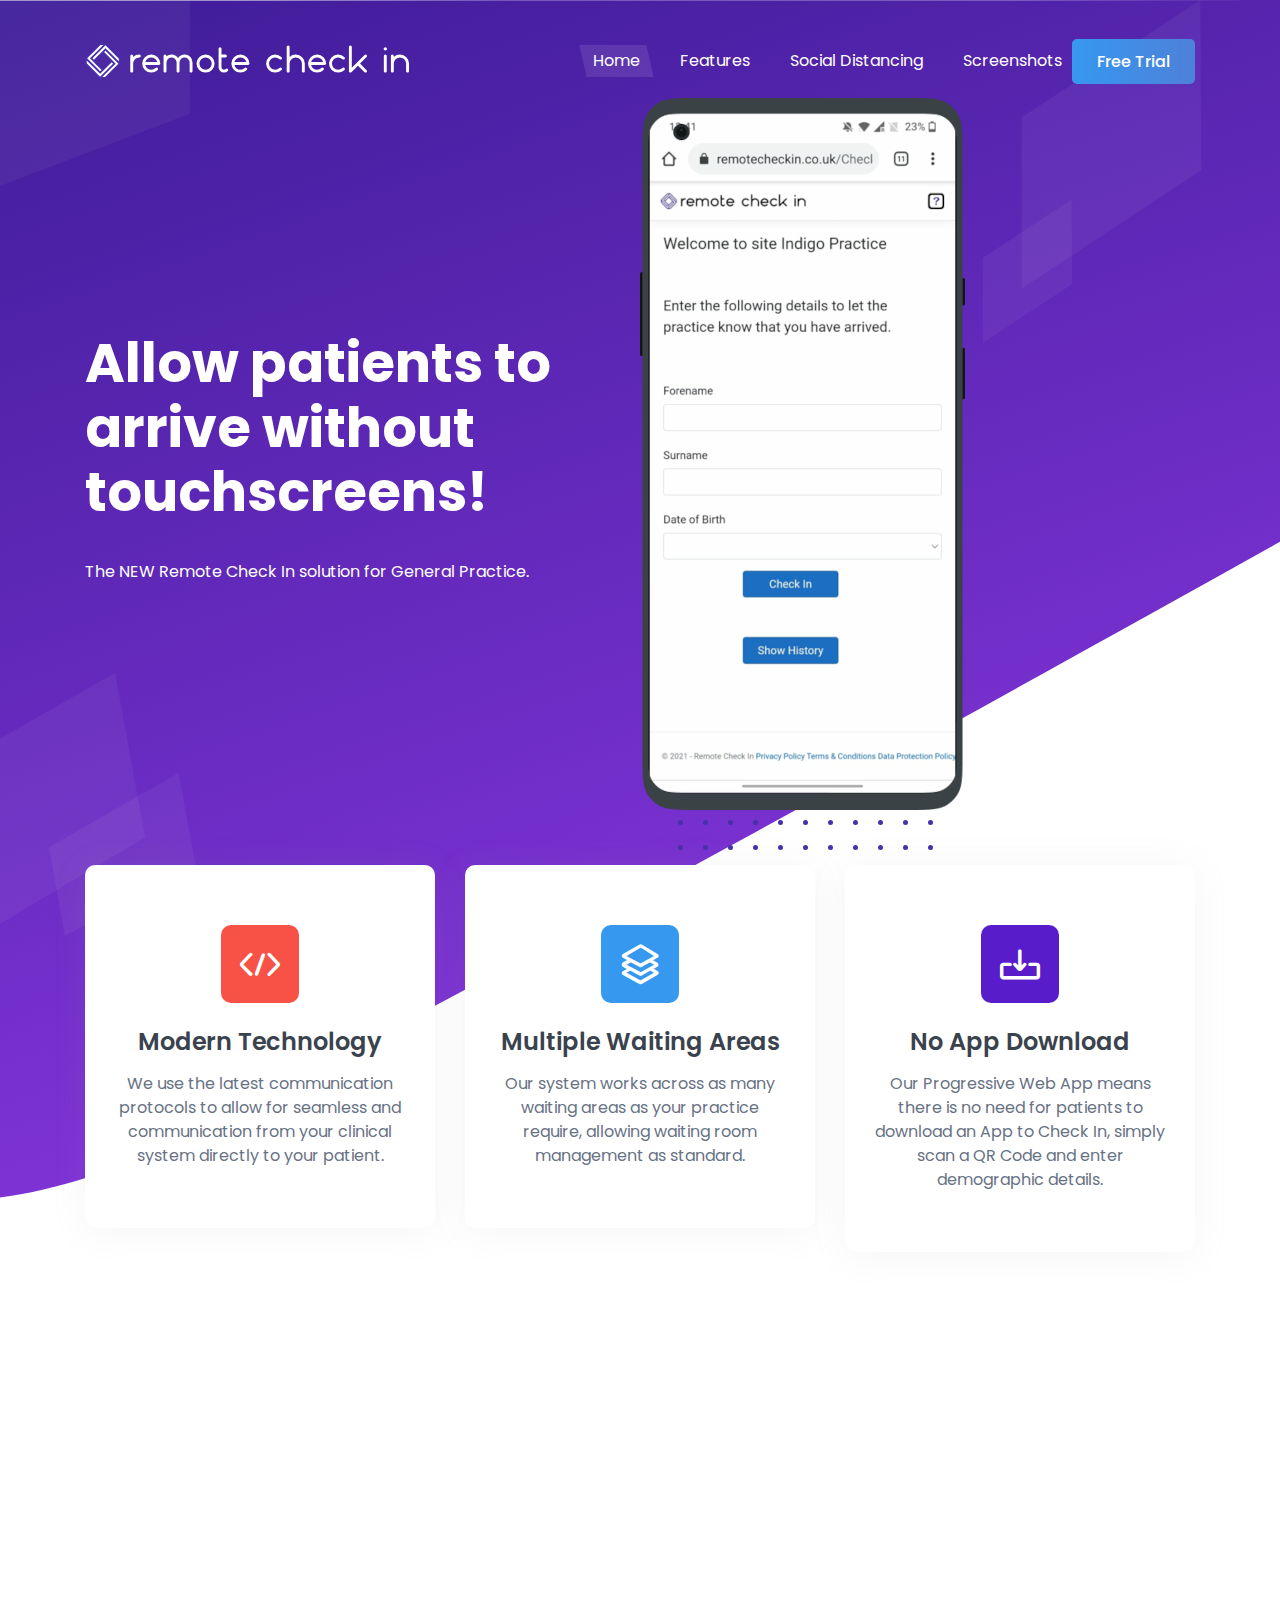
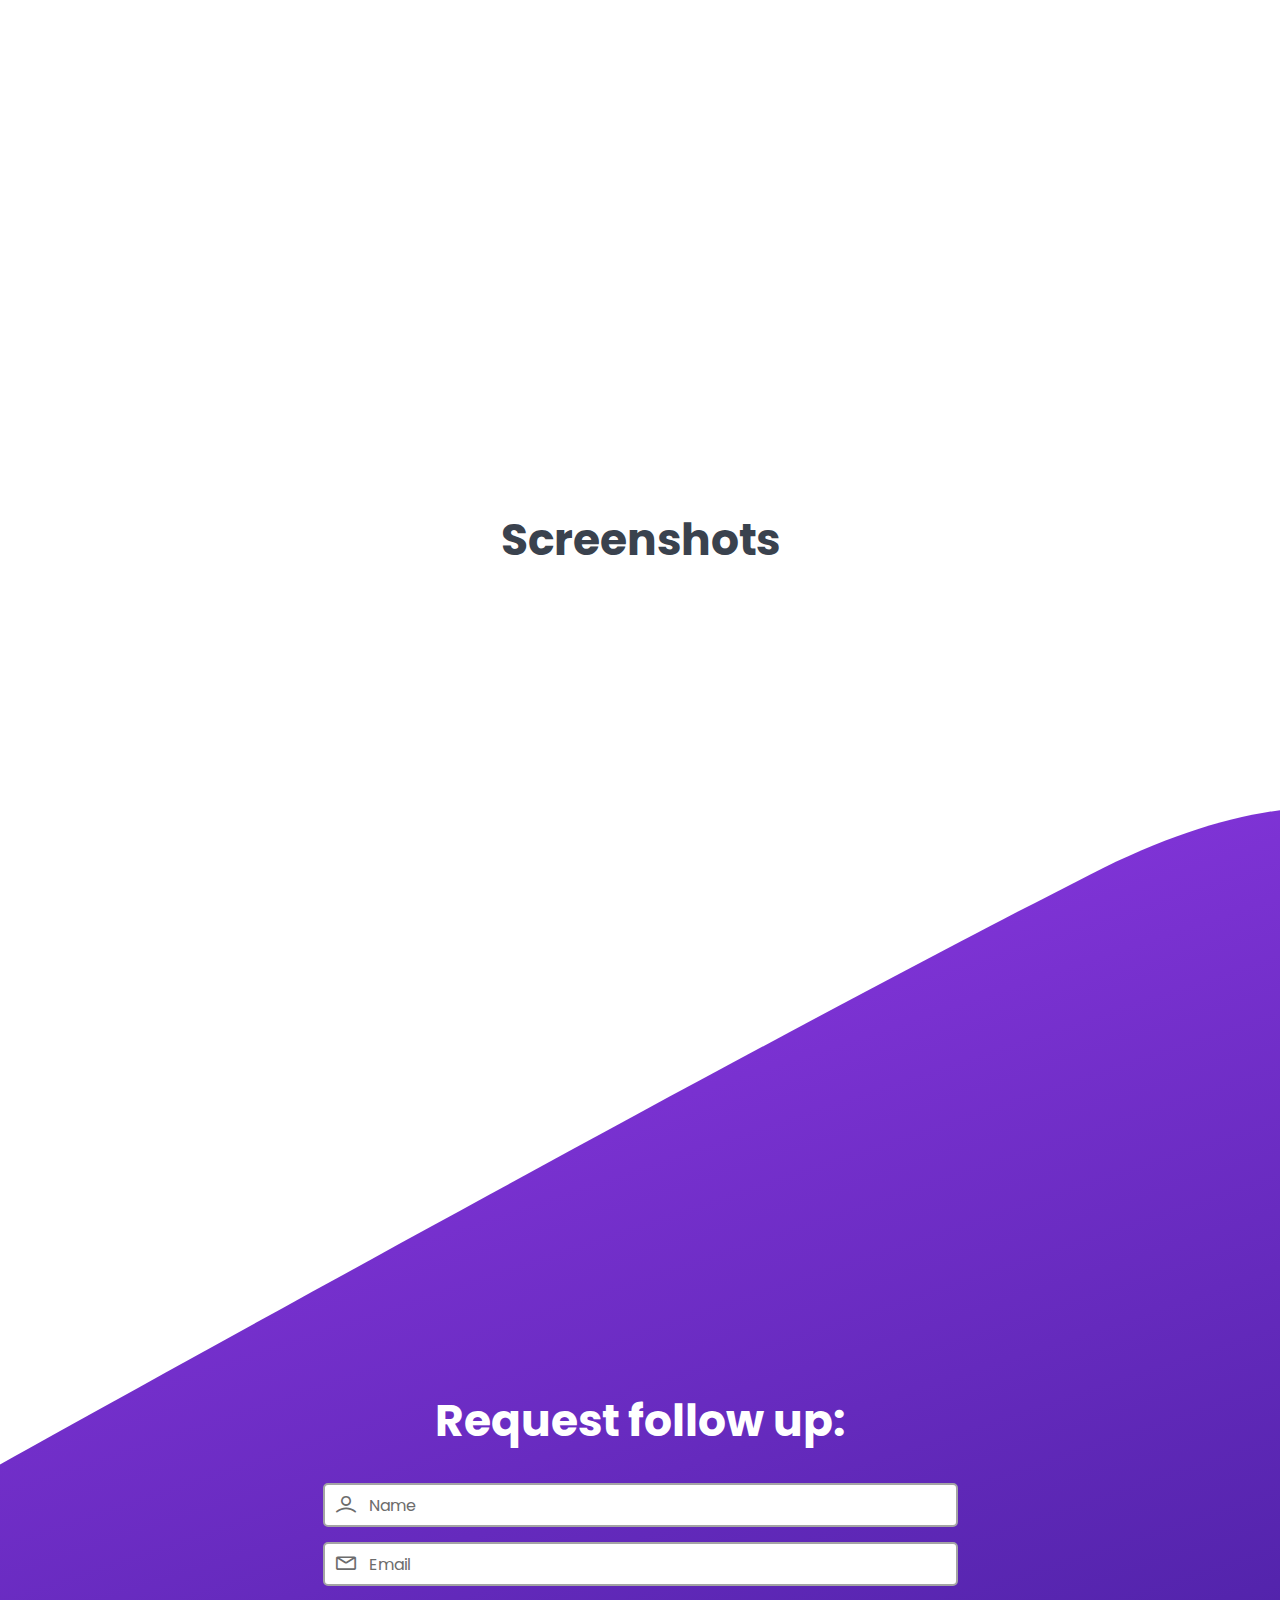
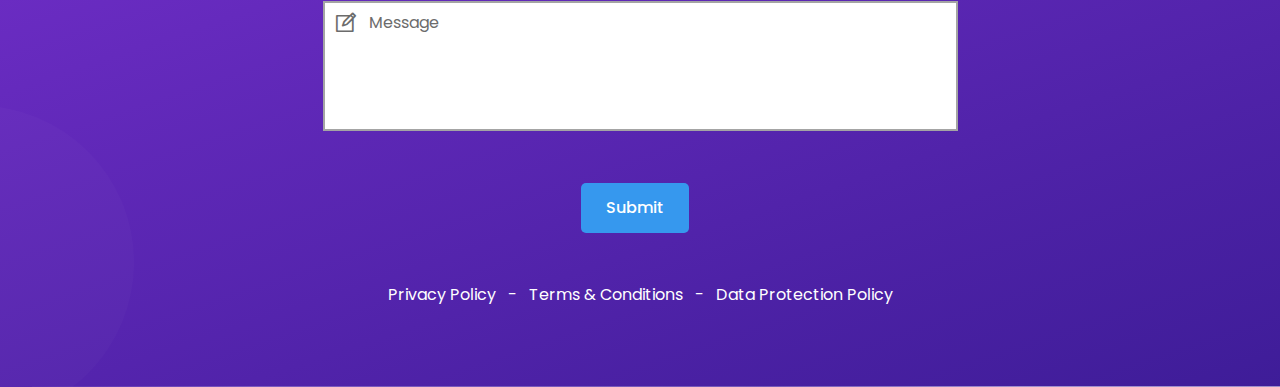
<file: index.html>
<!doctype html>
<html class="no-js" lang="en">

<head>
    <meta charset="utf-8">

    <!--====== Title ======-->
    <title>Remote Check In</title>

    <meta name="description" content="">
    <meta name="viewport" content="width=device-width, initial-scale=1">

    <!--====== Favicon Icon ======-->
    <link rel="shortcut icon" href="assets/images/favicon.png" type="image/png">



    <!--====== Animate CSS ======-->
    <link rel="stylesheet" href="assets/css/animate.css">



    <!--====== Line Icons CSS ======-->
    <link rel="stylesheet" href="assets/css/LineIcons.css">

    <!--====== Bootstrap CSS ======-->
    <link rel="stylesheet" href="assets/css/bootstrap.4.5.2.min.css">

    <!--====== Default CSS ======-->
    <link rel="stylesheet" href="assets/css/default.css">

    <!--====== Style CSS ======-->
    <link rel="stylesheet" href="assets/css/style.css">

</head>

<body>
    <!--[if IE]>
      <p class="browserupgrade">You are using an <strong>outdated</strong> browser. Please <a href="https://browsehappy.com/">upgrade your browser</a> to improve your experience and security.</p>
    <![endif]-->
    <!--====== PRELOADER PART START ======-->

    <div class="preloader">
        <div class="loader">
            <div class="ytp-spinner">
                <div class="ytp-spinner-container">
                    <div class="ytp-spinner-rotator">
                        <div class="ytp-spinner-left">
                            <div class="ytp-spinner-circle"></div>
                        </div>
                        <div class="ytp-spinner-right">
                            <div class="ytp-spinner-circle"></div>
                        </div>
                    </div>
                </div>
            </div>
        </div>
    </div>

    <!--====== PRELOADER PART ENDS ======-->
    <!--====== HEADER PART START ======-->

    <section class="header_area">
        <div class="header_navbar">
            <div class="container">
                <div class="row">
                    <div class="col-lg-12">
                        <nav class="navbar navbar-expand-lg">
                            <a class="navbar-brand" href="index.html">
                                <img src="assets/images/LogoH_W.svg" alt="Logo">
                            </a>
                            <button class="navbar-toggler" type="button" data-toggle="collapse" data-target="#navbarSupportedContent" aria-controls="navbarSupportedContent" aria-expanded="false" aria-label="Toggle navigation">
                                <span class="toggler-icon"></span>
                                <span class="toggler-icon"></span>
                                <span class="toggler-icon"></span>
                            </button>

                            <div class="collapse navbar-collapse sub-menu-bar" id="navbarSupportedContent">
                                <ul id="nav" class="navbar-nav ml-auto">
                                    <li class="nav-item active">
                                        <a class="page-scroll" href="#home">Home</a>
                                    </li>
                                    <li class="nav-item">
                                        <a class="page-scroll" href="#features">Features</a>
                                    </li>
                                    <li class="nav-item">
                                        <a class="page-scroll" href="#about">Social Distancing</a>
                                    </li>
                                    <!--
                                    <li class="nav-item">
                                        <a class="page-scroll" href="#pricing">Pricing</a>
                                    </li>
                                        -->
                                    <li class="nav-item">
                                        <a class="page-scroll" href="#blog">Screenshots</a>
                                    </li>
                                </ul>
                            </div> <!-- navbar collapse -->
                            <div class="navbar-btn d-none d-sm-inline-block">
                                <a class="main-btn" data-scroll-nav="0" href="https://signup.remotecheckin.co.uk" rel="nofollow">Free Trial</a>
                            </div>
                        </nav> <!-- navbar -->
                    </div>
                </div> <!-- row -->
            </div> <!-- container -->
        </div> <!-- header navbar -->

        <div id="home" class="header_hero d-lg-flex align-items-center">
            <img class="shape shape-1" src="assets/images/shape-1.svg" alt="shape">
            <img class="shape shape-2" src="assets/images/shape-2.svg" alt="shape">
            <img class="shape shape-3" src="assets/images/shape-3.svg" alt="shape">

            <div class="container">
                <div class="row align-items-center">
                    <div class="col-lg-6">
                        <div class="header_hero_content mt-45">
                            <h2 class="header_title wow fadeInLeftBig" data-wow-duration="1.3s" data-wow-delay="0.2s">Allow patients to arrive without touchscreens!</h2>
                            <p class="wow fadeInLeftBig" data-wow-duration="1.3s" data-wow-delay="0.6s">The NEW Remote Check In solution for General Practice.</p>
                        </div> <!-- header hero content -->
                    </div>
                </div> <!-- row -->
            </div> <!-- container -->
            <div class="header_image d-flex align-items-end">
                <div class="image wow fadeInRightBig" data-wow-duration="1.3s" data-wow-delay="1.8s">
                    <img src="assets/images/RCI-Phone.png" alt="header App">
                    <img src="assets/images/dots.svg" alt="dots" class="dots">
                </div> <!-- image -->
            </div> <!-- header image -->
        </div> <!-- header hero -->
    </section>

    <!--====== HEADER PART ENDS ======-->
    <!--====== FEATURES PART START ======-->

    <section id="features" class="features_area pt-35 pb-80">
        <div class="container">
            <div class="row justify-content-center">
                <div class="col-lg-4 col-md-7 col-sm-8">
                    <div class="single_features mt-30 features_1 text-center wow fadeInUp" data-wow-duration="1.3s" data-wow-delay="0.2s">
                        <div class="features_icon">
                            <i class="lni lni-code"></i>
                        </div>
                        <div class="features_content">
                            <h4 class="features_title">Modern Technology</h4>
                            <p>We use the latest communication protocols to allow for seamless and communication from your clinical system directly to your patient.</p>
                        </div>
                    </div> <!-- single featuresow -->
                </div>
                <div class="col-lg-4 col-md-7 col-sm-8">
                    <div class="single_features mt-30 features_2 text-center wow fadeInUp" data-wow-duration="1.3s" data-wow-delay="0.5s">
                        <div class="features_icon">
                            <i class="lni lni-layers"></i>
                        </div>
                        <div class="features_content">
                            <h4 class="features_title">Multiple Waiting Areas</h4>
                            <p>Our system works across as many waiting areas as your practice require, allowing waiting room management as standard.</p>
                        </div>
                    </div> <!-- single featuresow -->
                </div>
                <div class="col-lg-4 col-md-7 col-sm-8">
                    <div class="single_features mt-30 features_3 text-center wow fadeInUp" data-wow-duration="1.3s" data-wow-delay="0.9s">
                        <div class="features_icon">
                            <i class="lni lni-exit-down"></i>
                        </div>
                        <div class="features_content">
                            <h4 class="features_title">No App Download</h4>
                            <p>Our Progressive Web App means there is no need for patients to download an App to Check In, simply scan a QR Code and enter demographic details.</p>
                        </div>
                    </div> <!-- single featuresow -->
                </div>
            </div> <!-- row -->
        </div> <!-- container -->
    </section>

    <!--====== FEATURES PART ENDS ======-->
    <!--====== ABOUT PART START ======-->

    <section id="about" class="about_area pt-30 pb-80">
        <div class="container">
            <div class="row align-items-center">
                <div class="col-lg-6 col-md-9">
                    <div class="about_image mt-50 wow fadeInRightBig" data-wow-duration="1.3s" data-wow-delay="0.5s">
                        <img class="image" src="assets/images/about.png" alt="about">
                        <img class="dots" src="assets/images/dots.svg" alt="dots">
                    </div>
                </div>
                <div class="col-lg-6">
                    <div class="about_content mt-45 wow fadeInLeftBig" data-wow-duration="1.3s" data-wow-delay="0.5s">
                        <div class="section_title">
                            <h4 class="title">Advanced Social Distancing</h4>
                            <p>Our system allows patients to arrive for their appointments without touching a screen or speaking face-to-face with your reception team. We can allow patients to arrive from the comfort of their car via their mobile phone. Invite them into your waiting areas, only when they're the next patient in line to be seen!</p>
                        </div>
                    </div>
                </div>
            </div>
        </div>
    </section>

    <!--====== ABOUT PART ENDS ======-->
    <!--====== PRICNG PART START ======-->
    <!--
        <section id="pricing" class="pricing_area mt-80 pt-75 pb-80">
            <div class="container">
                <div class="row justify-content-center">
                    <div class="col-lg-6">
                        <div class="section_title text-center pb-25">
                            <h4 class="title">Choose a Plan</h4>
                            <p>Billed monthly, our plans are tailored to all practice sizes. We bill according to waiting areas, across as many sites as required.</p>
                        </div>
                    </div>
                </div>
                <div class="row justify-content-center">
                    <div class="col-lg-4 col-md-8 col-sm-10">
                        <div class="single_pricing text-center pricing_color_1 mt-30 wow fadeInUp" data-wow-duration="1.3s" data-wow-delay="0.2s">
                            <div class="pricing_top_bar">
                                <h5 class="pricing_title">1 Area</h5>
                                <i class="lni lni-coffee-cup"></i>
                                <span class="price">£50/month</span>
                            </div>
                            <div class="pricing_btn">
                                <a href="#" class="main-btn main-btn-2">Get Started</a>
                            </div>
                        </div>
                    </div>
                    <div class="col-lg-4 col-md-8 col-sm-10">
                        <div class="single_pricing text-center pricing_color_2 mt-30 wow fadeInUp" data-wow-duration="1.3s" data-wow-delay="0.5s">
                            <div class="pricing_top_bar">
                                <h5 class="pricing_title">3 Areas</h5>
                                <i class="lni lni-crown"></i>
                                <span class="price">£120/month</span>
                            </div>
                            <div class="pricing_btn">
                                <a href="#" class="main-btn main-btn-2">Get Started</a>
                            </div>
                        </div>
                    </div>
                    <div class="col-lg-4 col-md-8 col-sm-10">
                        <div class="single_pricing text-center pricing_color_3 mt-30 wow fadeInUp" data-wow-duration="1.3s" data-wow-delay="0.8s">
                            <div class="pricing_top_bar">
                                <h5 class="pricing_title">>3 Areas</h5>
                                <i class="lni lni-diamond-alt"></i>
                                <span class="price">£150/month</span>
                            </div>
                            <div class="pricing_btn">
                                <a href="#" class="main-btn main-btn-2">Get Started</a>
                            </div>
                        </div>
                    </div>
                </div>
            </div>
        </section>
    -->
    <!--====== PRICNG PART ENDS ======-->
    <!--====== BLOG PART START ======-->

    <section id="blog" class="blog_area pt-80 pb-80">
        <div class="container">
            <div class="row justify-content-center">
                <div class="col-lg-6">
                    <div class="section_title text-center pb-25">
                        <h4 class="title">Screenshots</h4>
                    </div> <!-- section title -->
                </div>
            </div> <!-- row -->
            <div class="row justify-content-center">
                <div class="col-lg-6 col-md-8">
                    <div class="single_blog blog_1 mt-30 wow fadeInUp" data-wow-duration="1.3s" data-wow-delay="0.2s">
                        <div class="blog_image">
                            <img src="assets/images/screenshot-2.png" alt="blog">
                        </div>
                        <div class="blog_content">
                            <h4 class="blog_title"><a href="#">Patient Check In</a></h4>
                        </div>
                    </div> <!-- single blog -->
                </div>
                <div class="col-lg-6 col-md-8">
                    <div class="single_blog blog_1 mt-30 wow fadeInUp" data-wow-duration="1.3s" data-wow-delay="0.2s">
                        <div class="blog_image">
                            <img src="assets/images/screenshot-1.png" alt="blog">
                        </div>
                        <div class="blog_content">
                            <h4 class="blog_title"><a href="#">Reception Dashboard</a></h4>
                        </div>
                    </div> <!-- single blog -->
                </div>
            </div> <!-- row -->
        </div> <!-- container -->
    </section>

    <!--====== BLOG PART ENDS ======-->
    <!--====== FOOTER PART START ======-->

    <section id="footer" class="footer_area pt-75 pb-80">
        <div class="container">
            <div class="row justify-content-center">
                <div class="col-lg-7">
                    <div class="footer_subscribe text-center">
                        <h3 class="subscribe_title">Request follow up:</h3>
                        <div class="subscribe_form">
                            <form id="contact-form" action="https://formbold.com/s/3wkA3" method="post">
                                <div class="form-input mt-15">
                                    <div class="input-items default">
                                        <input type="text" placeholder="Name" name="name">
                                        <i class="lni lni-user"></i>
                                    </div>
                                </div> <!-- form input -->
                                <div class="form-input mt-15">
                                    <div class="input-items default">
                                        <input type="email" placeholder="Email" name="email">
                                        <i class="lni lni-envelope"></i>
                                    </div>
                                </div> <!-- form input -->
                                <div class="form-input mt-15">
                                    <div class="input-items default">
                                        <textarea placeholder="Message" name="message"></textarea>
                                        <i class="lni lni-pencil-alt"></i>
                                    </div>
                                </div> <!-- form input -->
                                <p class="form-message"></p>
                                <div class="form-input rounded-buttons mt-20">
                                    <!-- Custom email Subject -->
                                    <input type="hidden" name="_subject" value="Enquiry from Remote Check In Website">
                                    <!-- Redirect to a page after recaptcha -->
                                    <input type="hidden" name="_after" value="https://remotecheckin.github.io/rci-site">
                                    <!-- Honeypot (to catch comment spam bots) -->
                                    <input type="hidden" name="_honeypot" value="">
                                    <!-- Apply a custom confirmation message on the second step -->
                                    <input type="hidden" name="_confirmation" value="Thank you for your enquiry.">

                                    <button type="submit" class="main-btn rounded-three mt-20 g-recaptcha"
                                            data-sitekey="6LfPr-8fAAAAAH4c58grcwZ9gVf1b4N5_WhgIHWL"
                                            data-callback='onSubmit'
                                            data-action='submit'>
                                        Submit
                                    </button>

                                </div> <!-- form input -->
                            </form>
                        </div>  <!-- subscribe form -->
                    </div> <!-- footer subscribe -->
                    <!--
                                        <div class="footer_social text-center mt-60">
                                            <ul>
                                                <li><a href="#"><span class="lni lni-facebook-filled"></span></a></li>
                                                <li><a href="#"><span class="lni lni-twitter-original"></span></a></li>
                                                <li><a href="#"><span class="lni lni-instagram-filled"></span></a></li>
                                                <li><a href="#"><span class="lni lni-linkedin-original"></span></a></li>
                                            </ul>
                                        </div>
                    -->
                    <div class="footer_copyright text-center mt-55">
                        <p><a href="Privacy.html" rel="nofollow">Privacy Policy</a>&nbsp;&nbsp;&nbsp;-&nbsp;&nbsp;&nbsp;<a href="Terms.html" rel="nofollow">Terms & Conditions</a>&nbsp;&nbsp;&nbsp;-&nbsp;&nbsp;&nbsp;<a href="Data.html" rel="nofollow">Data Protection Policy</a></p>
                    </div> <!-- copyright -->

                </div>
            </div> <!-- row -->
        </div> <!-- container -->
    </section>

    <!--====== FOOTER PART ENDS ======-->
    <!--====== BACK TOP TOP PART START ======-->

    <a href="#" class="back-to-top"><i class="lni lni-chevron-up"></i></a>

    <!--====== BACK TOP TOP PART ENDS ======-->
    <!--====== PART START ======-->
    <!--
        <section class="">
            <div class="container">
                <div class="row">
                    <div class="col-lg-">

                    </div>
                </div>
            </div>
        </section>
    -->
    <!--====== PART ENDS ======-->
    <!--====== Jquery js ======-->
    <script src="assets/js/vendor/jquery-1.12.4.min.js"></script>
    <script src="assets/js/vendor/modernizr-3.7.1.min.js"></script>

    <!--====== Bootstrap js ======-->
    <script src="assets/js/popper.min.js"></script>
    <script src="assets/js/bootstrap.4.5.2.min.js"></script>


    <!--====== Scrolling Nav js ======-->
    <script src="assets/js/jquery.easing.min.js"></script>
    <script src="assets/js/scrolling-nav.js"></script>

    <!--====== wow js ======-->
    <script src="assets/js/wow.min.js"></script>

    <!--====== Main js ======-->
    <script src="assets/js/main.js"></script>

    <script src="https://www.google.com/recaptcha/api.js"></script>

    <script>
        function onSubmit(token) {
            document.getElementById("contact-form").submit();
        }
    </script>

</body>

</html>
</file>
<file: assets/css/default.css>
/* Deafult Margin & Padding */
/*-- Margin Top --*/
.mt-5 {
	margin-top: 5px;
}
.mt-10 {
	margin-top: 10px;
}
.mt-15 {
	margin-top: 15px;
}
.mt-20 {
	margin-top: 20px;
}
.mt-25 {
	margin-top: 25px;
}
.mt-30 {
	margin-top: 30px;
}
.mt-35 {
	margin-top: 35px;
}
.mt-40 {
	margin-top: 40px;
}
.mt-45 {
	margin-top: 45px;
}
.mt-50 {
	margin-top: 50px;
}
.mt-55 {
	margin-top: 55px;
}
.mt-60 {
	margin-top: 60px;
}
.mt-65 {
	margin-top: 65px;
}
.mt-70 {
	margin-top: 70px;
}
.mt-75 {
	margin-top: 75px;
}
.mt-80 {
	margin-top: 80px;
}
.mt-85 {
	margin-top: 85px;
}
.mt-90 {
	margin-top: 90px;
}
.mt-95 {
	margin-top: 95px;
}
.mt-100 {
	margin-top: 100px;
}
.mt-105 {
	margin-top: 105px;
}
.mt-110 {
	margin-top: 110px;
}
.mt-115 {
	margin-top: 115px;
}
.mt-120 {
	margin-top: 120px;
}
.mt-125 {
	margin-top: 125px;
}
.mt-130 {
	margin-top: 130px;
}
.mt-135 {
	margin-top: 135px;
}
.mt-140 {
	margin-top: 140px;
}
.mt-145 {
	margin-top: 145px;
}
.mt-150 {
	margin-top: 150px;
}
.mt-155 {
	margin-top: 155px;
}
.mt-160 {
	margin-top: 160px;
}
.mt-165 {
	margin-top: 165px;
}
.mt-170 {
	margin-top: 170px;
}
.mt-175 {
	margin-top: 175px;
}
.mt-180 {
	margin-top: 180px;
}
.mt-185 {
	margin-top: 185px;
}
.mt-190 {
	margin-top: 190px;
}
.mt-195 {
	margin-top: 195px;
}
.mt-200 {
	margin-top: 200px;
}
/*-- Margin Bottom --*/

.mb-5 {
	margin-bottom: 5px;
}
.mb-10 {
	margin-bottom: 10px;
}
.mb-15 {
	margin-bottom: 15px;
}
.mb-20 {
	margin-bottom: 20px;
}
.mb-25 {
	margin-bottom: 25px;
}
.mb-30 {
	margin-bottom: 30px;
}
.mb-35 {
	margin-bottom: 35px;
}
.mb-40 {
	margin-bottom: 40px;
}
.mb-45 {
	margin-bottom: 45px;
}
.mb-50 {
	margin-bottom: 50px;
}
.mb-55 {
	margin-bottom: 55px;
}
.mb-60 {
	margin-bottom: 60px;
}
.mb-65 {
	margin-bottom: 65px;
}
.mb-70 {
	margin-bottom: 70px;
}
.mb-75 {
	margin-bottom: 75px;
}
.mb-80 {
	margin-bottom: 80px;
}
.mb-85 {
	margin-bottom: 85px;
}
.mb-90 {
	margin-bottom: 90px;
}
.mb-95 {
	margin-bottom: 95px;
}
.mb-100 {
	margin-bottom: 100px;
}
.mb-105 {
	margin-bottom: 105px;
}
.mb-110 {
	margin-bottom: 110px;
}
.mb-115 {
	margin-bottom: 115px;
}
.mb-120 {
	margin-bottom: 120px;
}
.mb-125 {
	margin-bottom: 125px;
}
.mb-130 {
	margin-bottom: 130px;
}
.mb-135 {
	margin-bottom: 135px;
}
.mb-140 {
	margin-bottom: 140px;
}
.mb-145 {
	margin-bottom: 145px;
}
.mb-150 {
	margin-bottom: 150px;
}
.mb-155 {
	margin-bottom: 155px;
}
.mb-160 {
	margin-bottom: 160px;
}
.mb-165 {
	margin-bottom: 165px;
}
.mb-170 {
	margin-bottom: 170px;
}
.mb-175 {
	margin-bottom: 175px;
}
.mb-180 {
	margin-bottom: 180px;
}
.mb-185 {
	margin-bottom: 185px;
}
.mb-190 {
	margin-bottom: 190px;
}
.mb-195 {
	margin-bottom: 195px;
}
.mb-200 {
	margin-bottom: 200px;
}
/*-- margin left --*/
.ml-5 {
	margin-left: 5px;
}
.ml-10 {
	margin-left: 10px;
}
.ml-15 {
	margin-left: 15px;
}
.ml-20 {
	margin-left: 20px;
}
.ml-25 {
	margin-left: 25px;
}
.ml-30 {
	margin-left: 30px;
}
.ml-35 {
	margin-left: 35px;
}
.ml-40 {
	margin-left: 40px;
}
.ml-45 {
	margin-left: 45px;
}
.ml-50 {
	margin-left: 50px;
}
.ml-55 {
	margin-left: 55px;
}
.ml-60 {
	margin-left: 60px;
}
.ml-65 {
	margin-left: 65px;
}
.ml-70 {
	margin-left: 70px;
}
.ml-75 {
	margin-left: 75px;
}
.ml-80 {
	margin-left: 80px;
}
.ml-85 {
	margin-left: 85px;
}
.ml-90 {
	margin-left: 90px;
}
.ml-95 {
	margin-left: 95px;
}
.ml-100 {
	margin-left: 100px;
}
.ml-105 {
	margin-left: 105px;
}
.ml-110 {
	margin-left: 110px;
}
.ml-115 {
	margin-left: 115px;
}
.ml-120 {
	margin-left: 120px;
}
.ml-125 {
	margin-left: 125px;
}
.ml-130 {
	margin-left: 130px;
}
.ml-135 {
	margin-left: 135px;
}
.ml-140 {
	margin-left: 140px;
}
.ml-145 {
	margin-left: 145px;
}
.ml-150 {
	margin-left: 150px;
}
.ml-155 {
	margin-left: 155px;
}
.ml-160 {
	margin-left: 160px;
}
.ml-165 {
	margin-left: 165px;
}
.ml-170 {
	margin-left: 170px;
}
.ml-175 {
	margin-left: 175px;
}
.ml-180 {
	margin-left: 180px;
}
.ml-185 {
	margin-left: 185px;
}
.ml-190 {
	margin-left: 190px;
}
.ml-195 {
	margin-left: 195px;
}
.ml-200 {
	margin-left: 200px;
}
/*-- margin right --*/
.mr-5 {
	margin-right: 5px;
}
.mr-10 {
	margin-right: 10px;
}
.mr-15 {
	margin-right: 15px;
}
.mr-20 {
	margin-right: 20px;
}
.mr-25 {
	margin-right: 25px;
}
.mr-30 {
	margin-right: 30px;
}
.mr-35 {
	margin-right: 35px;
}
.mr-40 {
	margin-right: 40px;
}
.mr-45 {
	margin-right: 45px;
}
.mr-50 {
	margin-right: 50px;
}
.mr-55 {
	margin-right: 55px;
}
.mr-60 {
	margin-right: 60px;
}
.mr-65 {
	margin-right: 65px;
}
.mr-70 {
	margin-right: 70px;
}
.mr-75 {
	margin-right: 75px;
}
.mr-80 {
	margin-right: 80px;
}
.mr-85 {
	margin-right: 85px;
}
.mr-90 {
	margin-right: 90px;
}
.mr-95 {
	margin-right: 95px;
}
.mr-100 {
	margin-right: 100px;
}
.mr-105 {
	margin-right: 105px;
}
.mr-110 {
	margin-right: 110px;
}
.mr-115 {
	margin-right: 115px;
}
.mr-120 {
	margin-right: 120px;
}
.mr-125 {
	margin-right: 125px;
}
.mr-130 {
	margin-right: 130px;
}
.mr-135 {
	margin-right: 135px;
}
.mr-140 {
	margin-right: 140px;
}
.mr-145 {
	margin-right: 145px;
}
.mr-150 {
	margin-right: 150px;
}
.mr-155 {
	margin-right: 155px;
}
.mr-160 {
	margin-right: 160px;
}
.mr-165 {
	margin-right: 165px;
}
.mr-170 {
	margin-right: 170px;
}
.mr-175 {
	margin-right: 175px;
}
.mr-180 {
	margin-right: 180px;
}
.mr-185 {
	margin-right: 185px;
}
.mr-190 {
	margin-right: 190px;
}
.mr-195 {
	margin-right: 195px;
}
.mr-200 {
	margin-right: 200px;
}


/*-- Padding Top --*/

.pt-5 {
	padding-top: 5px;
}
.pt-10 {
	padding-top: 10px;
}
.pt-15 {
	padding-top: 15px;
}
.pt-20 {
	padding-top: 20px;
}
.pt-25 {
	padding-top: 25px;
}
.pt-30 {
	padding-top: 30px;
}
.pt-35 {
	padding-top: 35px;
}
.pt-40 {
	padding-top: 40px;
}
.pt-45 {
	padding-top: 45px;
}
.pt-50 {
	padding-top: 50px;
}
.pt-55 {
	padding-top: 55px;
}
.pt-60 {
	padding-top: 60px;
}
.pt-65 {
	padding-top: 65px;
}
.pt-70 {
	padding-top: 70px;
}
.pt-75 {
	padding-top: 75px;
}
.pt-80 {
	padding-top: 80px;
}
.pt-85 {
	padding-top: 85px;
}
.pt-90 {
	padding-top: 90px;
}
.pt-95 {
	padding-top: 95px;
}
.pt-100 {
	padding-top: 100px;
}
.pt-105 {
	padding-top: 105px;
}
.pt-110 {
	padding-top: 110px;
}
.pt-115 {
	padding-top: 115px;
}
.pt-120 {
	padding-top: 120px;
}
.pt-125 {
	padding-top: 125px;
}
.pt-130 {
	padding-top: 130px;
}
.pt-135 {
	padding-top: 135px;
}
.pt-140 {
	padding-top: 140px;
}
.pt-145 {
	padding-top: 145px;
}
.pt-150 {
	padding-top: 150px;
}
.pt-155 {
	padding-top: 155px;
}
.pt-160 {
	padding-top: 160px;
}
.pt-165 {
	padding-top: 165px;
}
.pt-170 {
	padding-top: 170px;
}
.pt-175 {
	padding-top: 175px;
}
.pt-180 {
	padding-top: 180px;
}
.pt-185 {
	padding-top: 185px;
}
.pt-190 {
	padding-top: 190px;
}
.pt-195 {
	padding-top: 195px;
}
.pt-200 {
	padding-top: 200px;
}
/*-- Padding Bottom --*/

.pb-5 {
	padding-bottom: 5px;
}
.pb-10 {
	padding-bottom: 10px;
}
.pb-15 {
	padding-bottom: 15px;
}
.pb-20 {
	padding-bottom: 20px;
}
.pb-25 {
	padding-bottom: 25px;
}
.pb-30 {
	padding-bottom: 30px;
}
.pb-35 {
	padding-bottom: 35px;
}
.pb-40 {
	padding-bottom: 40px;
}
.pb-45 {
	padding-bottom: 45px;
}
.pb-50 {
	padding-bottom: 50px;
}
.pb-55 {
	padding-bottom: 55px;
}
.pb-60 {
	padding-bottom: 60px;
}
.pb-65 {
	padding-bottom: 65px;
}
.pb-70 {
	padding-bottom: 70px;
}
.pb-75 {
	padding-bottom: 75px;
}
.pb-80 {
	padding-bottom: 80px;
}
.pb-85 {
	padding-bottom: 85px;
}
.pb-90 {
	padding-bottom: 90px;
}
.pb-95 {
	padding-bottom: 95px;
}
.pb-100 {
	padding-bottom: 100px;
}
.pb-105 {
	padding-bottom: 105px;
}
.pb-110 {
	padding-bottom: 110px;
}
.pb-115 {
	padding-bottom: 115px;
}
.pb-120 {
	padding-bottom: 120px;
}
.pb-125 {
	padding-bottom: 125px;
}
.pb-130 {
	padding-bottom: 130px;
}
.pb-135 {
	padding-bottom: 135px;
}
.pb-140 {
	padding-bottom: 140px;
}
.pb-145 {
	padding-bottom: 145px;
}
.pb-150 {
	padding-bottom: 150px;
}
.pb-155 {
	padding-bottom: 155px;
}
.pb-160 {
	padding-bottom: 160px;
}
.pb-165 {
	padding-bottom: 165px;
}
.pb-170 {
	padding-bottom: 170px;
}
.pb-175 {
	padding-bottom: 175px;
}
.pb-180 {
	padding-bottom: 180px;
}
.pb-185 {
	padding-bottom: 185px;
}
.pb-190 {
	padding-bottom: 190px;
}
.pb-195 {
	padding-bottom: 195px;
}
.pb-200 {
	padding-bottom: 200px;
}

/*-- Padding left --*/

.pl-0 {
	padding-left: 0px;
}
.pl-5 {
	padding-left: 5px;
}
.pl-10 {
	padding-left: 10px;
}
.pl-15 {
	padding-left: 15px;
}
.pl-20 {
	padding-left: 20px;
}
.pl-25 {
	padding-left: 25px;
}
.pl-30 {
	padding-left: 30px;
}
.pl-35 {
	padding-left: 35px;
}
.pl-40 {
	padding-left: 40px;
}
.pl-45 {
	padding-left: 45px;
}
.pl-50 {
	padding-left: 50px;
}
.pl-55 {
	padding-left: 55px;
}
.pl-60 {
	padding-left: 60px;
}
.pl-65 {
	padding-left: 65px;
}
.pl-70 {
	padding-left: 70px;
}
.pl-75 {
	padding-left: 75px;
}
.pl-80 {
	padding-left: 80px;
}
.pl-85 {
	padding-left: 85px;
}
.pl-90 {
	padding-left: 90px;
}
.pl-100 {
	padding-left: 100px;
}
.pl-105 {
	padding-left: 105px;
}
.pl-110 {
	padding-left: 110px;
}
.pl-115 {
	padding-left: 115px;
}
.pl-120 {
	padding-left: 120px;
}
.pl-125 {
	padding-left: 125px;
}
/*-- Padding right --*/

.pr-0 {
	padding-right: 0px;
}
.pr-5 {
	padding-right: 5px;
}
.pr-10 {
	padding-right: 10px;
}
.pr-15 {
	padding-right: 15px;
}
.pr-20 {
	padding-right: 20px;
}
.pr-25 {
	padding-right: 25px;
}
.pr-30 {
	padding-right: 30px;
}
.pr-35 {
	padding-right: 35px;
}
.pr-40 {
	padding-right: 40px;
}
.pr-45 {
	padding-right: 45px;
}
.pr-50 {
	padding-right: 50px;
}
.pr-55 {
	padding-right: 55px;
}
.pr-60 {
	padding-right: 60px;
}
.pr-65 {
	padding-right: 65px;
}
.pr-70 {
	padding-right: 70px;
}
.pr-75 {
	padding-right: 75px;
}
.pr-80 {
	padding-right: 80px;
}
.pr-85 {
	padding-right: 85px;
}
.pr-90 {
	padding-right: 90px;
}
.pr-95 {
	padding-right: 95px;
}
.pr-100 {
	padding-right: 100px;
}
.pr-105 {
	padding-right: 105px;
}
/* Background Color */

.gray-bg {
	background: #f6f6f6;
}
.white-bg {
	background: #fff;
}
.black-bg {
	background: #222;
}
/* Color */

.white {
	color: #fff;
}
.black {
	color: #222;
}
/* black overlay */

[data-overlay] {
	position: relative;
}
[data-overlay]::before {
	background: #000 none repeat scroll 0 0;
	content: "";
	height: 100%;
	left: 0;
	position: absolute;
	top: 0;
	width: 100%;
	z-index: 1;
}
[data-overlay="3"]::before {
	opacity: 0.3;
}
[data-overlay="4"]::before {
	opacity: 0.4;
}
[data-overlay="5"]::before {
	opacity: 0.5;
}
[data-overlay="6"]::before {
	opacity: 0.6;
}
[data-overlay="7"]::before {
	opacity: 0.7;
}
[data-overlay="8"]::before {
	opacity: 0.8;
}
[data-overlay="9"]::before {
	opacity: 0.9;
}
</file>
<file: assets/css/style.css>
/*-----------------------------------------------------------------------------------

    Template Name: Advanced App Landing Page Template
    Author: UIdeck
    Version: 1.0

-----------------------------------------------------------------------------------

    CSS INDEX
    ===================

    01. Theme default CSS
	02. Header
    03. Hero
	04. Footer

-----------------------------------------------------------------------------------*/
/*===========================
      01.COMMON css 
===========================*/
@import url("https://fonts.googleapis.com/css?family=Poppins:300,400,500,600,700&display=swap");
body {
  font-family: "Poppins", sans-serif;
  font-weight: normal;
  font-style: normal;
  color: #677284;
}

* {
  margin: 0;
  padding: 0;
  -webkit-box-sizing: border-box;
  box-sizing: border-box;
}

img {
  max-width: 100%;
}

a:focus,
input:focus,
textarea:focus,
button:focus {
  text-decoration: none;
  outline: none;
}

a:focus,
a:hover {
  text-decoration: none;
}

i,
span,
a {
  display: inline-block;
}

audio,
canvas,
iframe,
img,
svg,
video {
  vertical-align: middle;
}

h1,
h2,
h3,
h4,
h5,
h6 {
  font-family: "Poppins", sans-serif;
  font-weight: 700;
  color: #3A424E;
  margin: 0px;
}

h1 {
  font-size: 48px;
}

h2 {
  font-size: 36px;
}

h3 {
  font-size: 28px;
}

h4 {
  font-size: 22px;
}

h5 {
  font-size: 18px;
}

h6 {
  font-size: 16px;
}

ul, ol {
  margin: 0px;
  padding: 0px;
  list-style-type: none;
}

p {
  font-size: 16px;
  font-weight: 400;
  line-height: 24px;
  color: #677284;
  margin: 0px;
}

.bg_cover {
  background-position: center center;
  background-size: cover;
  background-repeat: no-repeat;
  width: 100%;
  height: 100%;
}

/*===== All Button Style =====*/
.main-btn {
  display: inline-block;
  font-weight: 500;
  text-align: center;
  white-space: nowrap;
  vertical-align: middle;
  -webkit-user-select: none;
  -moz-user-select: none;
  -ms-user-select: none;
  user-select: none;
  border: 0;
  padding: 0 25px;
  font-size: 16px;
  height: 55px;
  line-height: 55px;
  border-radius: 5px;
  color: #fff;
  cursor: pointer;
  z-index: 5;
  -webkit-transition: all 0.4s ease-out 0s;
  transition: all 0.4s ease-out 0s;
  background-color: #3698EE;
}

@media (max-width: 767px) {
  .main-btn {
    padding: 0 15px;
    height: 45px;
    line-height: 45px;
    font-size: 14px;
  }
}

.main-btn:hover {
  background-color: rgba(54, 152, 238, 0.8);
  color: #fff;
  -webkit-box-shadow: 0 5px 15px rgba(0, 0, 0, 0.2);
  box-shadow: 0 5px 15px rgba(0, 0, 0, 0.2);
}

.main-btn.main-btn-2 {
  background-color: transparent;
  color: #fff;
  border: 2px solid #fff;
  line-height: 53px;
}

@media (max-width: 767px) {
  .main-btn.main-btn-2 {
    line-height: 41px;
  }
}

.main-btn.main-btn-2:hover {
  -webkit-box-shadow: 0 5px 15px rgba(0, 0, 0, 0.2);
  box-shadow: 0 5px 15px rgba(0, 0, 0, 0.2);
}

/*===== All Section Title Style =====*/
.section_title .title {
  font-size: 44px;
  font-weight: 700;
}

@media (max-width: 767px) {
  .section_title .title {
    font-size: 32px;
  }
}

.section_title p {
  margin-top: 25px;
}

/*===== All Slick Slide Outline Style =====*/
.slick-slide {
  outline: 0;
}

/*===== All Preloader Style =====*/
.preloader {
  /* Body Overlay */
  position: fixed;
  top: 0;
  left: 0;
  display: table;
  height: 100%;
  width: 100%;
  /* Change Background Color */
  background: #fff;
  z-index: 99999;
}

.preloader .loader {
  display: table-cell;
  vertical-align: middle;
  text-align: center;
}

.preloader .loader .ytp-spinner {
  position: absolute;
  left: 50%;
  top: 50%;
  width: 64px;
  margin-left: -32px;
  z-index: 18;
  pointer-events: none;
}

.preloader .loader .ytp-spinner .ytp-spinner-container {
  pointer-events: none;
  position: absolute;
  width: 100%;
  padding-bottom: 100%;
  top: 50%;
  left: 50%;
  margin-top: -50%;
  margin-left: -50%;
  -webkit-animation: ytp-spinner-linspin 1568.2353ms linear infinite;
  animation: ytp-spinner-linspin 1568.2353ms linear infinite;
}

.preloader .loader .ytp-spinner .ytp-spinner-container .ytp-spinner-rotator {
  position: absolute;
  width: 100%;
  height: 100%;
  -webkit-animation: ytp-spinner-easespin 5332ms cubic-bezier(0.4, 0, 0.2, 1) infinite both;
  animation: ytp-spinner-easespin 5332ms cubic-bezier(0.4, 0, 0.2, 1) infinite both;
}

.preloader .loader .ytp-spinner .ytp-spinner-container .ytp-spinner-rotator .ytp-spinner-left {
  position: absolute;
  top: 0;
  left: 0;
  bottom: 0;
  overflow: hidden;
  right: 50%;
}

.preloader .loader .ytp-spinner .ytp-spinner-container .ytp-spinner-rotator .ytp-spinner-right {
  position: absolute;
  top: 0;
  right: 0;
  bottom: 0;
  overflow: hidden;
  left: 50%;
}

.preloader .loader .ytp-spinner-circle {
  -webkit-box-sizing: border-box;
          box-sizing: border-box;
  position: absolute;
  width: 200%;
  height: 100%;
  border-style: solid;
  /* Spinner Color */
  border-color: #3698EE #3698EE #F7F8F9;
  border-radius: 50%;
  border-width: 6px;
}

.preloader .loader .ytp-spinner-left .ytp-spinner-circle {
  left: 0;
  right: -100%;
  border-right-color: #F7F8F9;
  -webkit-animation: ytp-spinner-left-spin 1333ms cubic-bezier(0.4, 0, 0.2, 1) infinite both;
  animation: ytp-spinner-left-spin 1333ms cubic-bezier(0.4, 0, 0.2, 1) infinite both;
}

.preloader .loader .ytp-spinner-right .ytp-spinner-circle {
  left: -100%;
  right: 0;
  border-left-color: #F7F8F9;
  -webkit-animation: ytp-right-spin 1333ms cubic-bezier(0.4, 0, 0.2, 1) infinite both;
  animation: ytp-right-spin 1333ms cubic-bezier(0.4, 0, 0.2, 1) infinite both;
}

/* Preloader Animations */
@-webkit-keyframes ytp-spinner-linspin {
  to {
    -webkit-transform: rotate(360deg);
    transform: rotate(360deg);
  }
}

@keyframes ytp-spinner-linspin {
  to {
    -webkit-transform: rotate(360deg);
    transform: rotate(360deg);
  }
}

@-webkit-keyframes ytp-spinner-easespin {
  12.5% {
    -webkit-transform: rotate(135deg);
    transform: rotate(135deg);
  }
  25% {
    -webkit-transform: rotate(270deg);
    transform: rotate(270deg);
  }
  37.5% {
    -webkit-transform: rotate(405deg);
    transform: rotate(405deg);
  }
  50% {
    -webkit-transform: rotate(540deg);
    transform: rotate(540deg);
  }
  62.5% {
    -webkit-transform: rotate(675deg);
    transform: rotate(675deg);
  }
  75% {
    -webkit-transform: rotate(810deg);
    transform: rotate(810deg);
  }
  87.5% {
    -webkit-transform: rotate(945deg);
    transform: rotate(945deg);
  }
  to {
    -webkit-transform: rotate(1080deg);
    transform: rotate(1080deg);
  }
}

@keyframes ytp-spinner-easespin {
  12.5% {
    -webkit-transform: rotate(135deg);
    transform: rotate(135deg);
  }
  25% {
    -webkit-transform: rotate(270deg);
    transform: rotate(270deg);
  }
  37.5% {
    -webkit-transform: rotate(405deg);
    transform: rotate(405deg);
  }
  50% {
    -webkit-transform: rotate(540deg);
    transform: rotate(540deg);
  }
  62.5% {
    -webkit-transform: rotate(675deg);
    transform: rotate(675deg);
  }
  75% {
    -webkit-transform: rotate(810deg);
    transform: rotate(810deg);
  }
  87.5% {
    -webkit-transform: rotate(945deg);
    transform: rotate(945deg);
  }
  to {
    -webkit-transform: rotate(1080deg);
    transform: rotate(1080deg);
  }
}

@-webkit-keyframes ytp-spinner-left-spin {
  0% {
    -webkit-transform: rotate(130deg);
    transform: rotate(130deg);
  }
  50% {
    -webkit-transform: rotate(-5deg);
    transform: rotate(-5deg);
  }
  to {
    -webkit-transform: rotate(130deg);
    transform: rotate(130deg);
  }
}

@keyframes ytp-spinner-left-spin {
  0% {
    -webkit-transform: rotate(130deg);
    transform: rotate(130deg);
  }
  50% {
    -webkit-transform: rotate(-5deg);
    transform: rotate(-5deg);
  }
  to {
    -webkit-transform: rotate(130deg);
    transform: rotate(130deg);
  }
}

@-webkit-keyframes ytp-right-spin {
  0% {
    -webkit-transform: rotate(-130deg);
    transform: rotate(-130deg);
  }
  50% {
    -webkit-transform: rotate(5deg);
    transform: rotate(5deg);
  }
  to {
    -webkit-transform: rotate(-130deg);
    transform: rotate(-130deg);
  }
}

@keyframes ytp-right-spin {
  0% {
    -webkit-transform: rotate(-130deg);
    transform: rotate(-130deg);
  }
  50% {
    -webkit-transform: rotate(5deg);
    transform: rotate(5deg);
  }
  to {
    -webkit-transform: rotate(-130deg);
    transform: rotate(-130deg);
  }
}

/*===========================
        02.HEADER css 
===========================*/
/*===== NAVBAR =====*/
.header_navbar {
  position: absolute;
  top: 0;
  left: 0;
  width: 100%;
  z-index: 99;
  -webkit-transition: all 0.3s ease-out 0s;
  transition: all 0.3s ease-out 0s;
}

.sticky {
  position: fixed;
  z-index: 999;
  background-color: #fff;
  -webkit-box-shadow: 0px 20px 50px 0px rgba(0, 0, 0, 0.05);
  box-shadow: 0px 20px 50px 0px rgba(0, 0, 0, 0.05);
  -webkit-transition: all 0.3s ease-out 0s;
  transition: all 0.3s ease-out 0s;
}

.sticky .navbar {
  padding: 10px 0;
}

.navbar {
  padding: 25px 0;
  border-radius: 5px;
  position: relative;
  -webkit-transition: all 0.3s ease-out 0s;
  transition: all 0.3s ease-out 0s;
}

.navbar-brand {
  padding: 0;
}

.navbar-toggler {
  padding: 0;
}

.navbar-toggler .toggler-icon {
  width: 30px;
  height: 2px;
  background-color: #fff;
  display: block;
  margin: 5px 0;
  position: relative;
  -webkit-transition: all 0.3s ease-out 0s;
  transition: all 0.3s ease-out 0s;
}

.navbar-toggler.active .toggler-icon:nth-of-type(1) {
  -webkit-transform: rotate(45deg);
  transform: rotate(45deg);
  top: 7px;
}

.navbar-toggler.active .toggler-icon:nth-of-type(2) {
  opacity: 0;
}

.navbar-toggler.active .toggler-icon:nth-of-type(3) {
  -webkit-transform: rotate(135deg);
  transform: rotate(135deg);
  top: -7px;
}

@media only screen and (min-width: 768px) and (max-width: 991px) {
  .navbar-collapse {
    position: absolute;
    top: 100%;
    left: 0;
    width: 100%;
    background-color: #fff;
    z-index: 9;
    -webkit-box-shadow: 0px 15px 20px 0px rgba(34, 34, 34, 0.1);
    box-shadow: 0px 15px 20px 0px rgba(34, 34, 34, 0.1);
    padding: 5px 12px;
  }
}

@media (max-width: 767px) {
  .navbar-collapse {
    position: absolute;
    top: 100%;
    left: 0;
    width: 100%;
    background-color: #fff;
    z-index: 9;
    -webkit-box-shadow: 0px 15px 20px 0px rgba(34, 34, 34, 0.1);
    box-shadow: 0px 15px 20px 0px rgba(34, 34, 34, 0.1);
    padding: 5px 12px;
  }
}

.navbar-nav .nav-item {
  margin-left: 20px;
  position: relative;
}

@media only screen and (min-width: 768px) and (max-width: 991px) {
  .navbar-nav .nav-item {
    margin: 0;
  }
}

@media (max-width: 767px) {
  .navbar-nav .nav-item {
    margin: 0;
  }
}

.navbar-nav .nav-item a {
  font-size: 16px;
  color: #fff;
  -webkit-transition: all 0.3s ease-out 0s;
  transition: all 0.3s ease-out 0s;
  padding: 4px 10px;
  position: relative;
}

@media only screen and (min-width: 768px) and (max-width: 991px) {
  .navbar-nav .nav-item a {
    color: #3A424E;
  }
}

@media (max-width: 767px) {
  .navbar-nav .nav-item a {
    color: #3A424E;
  }
}

.navbar-nav .nav-item a::before {
  position: absolute;
  content: '';
  width: 0;
  height: 100%;
  background-color: rgba(255, 255, 255, 0.1);
  left: 110%;
  left: 0;
  bottom: 0;
  -webkit-transition: all 0.3s ease-out 0s;
  transition: all 0.3s ease-out 0s;
  -webkit-transform: skewX(13deg);
          transform: skewX(13deg);
}

@media only screen and (min-width: 768px) and (max-width: 991px) {
  .navbar-nav .nav-item a::before {
    display: none;
  }
}

@media (max-width: 767px) {
  .navbar-nav .nav-item a::before {
    display: none;
  }
}

@media only screen and (min-width: 768px) and (max-width: 991px) {
  .navbar-nav .nav-item a {
    display: block;
    padding: 4px 0;
  }
}

@media (max-width: 767px) {
  .navbar-nav .nav-item a {
    display: block;
    padding: 4px 0;
  }
}

.navbar-nav .nav-item.active > a::before, .navbar-nav .nav-item:hover > a::before {
  width: 100%;
}

.navbar-nav .nav-item:hover .sub-menu {
  top: 100%;
  opacity: 1;
  visibility: visible;
}

@media only screen and (min-width: 768px) and (max-width: 991px) {
  .navbar-nav .nav-item:hover .sub-menu {
    top: 0;
  }
}

@media (max-width: 767px) {
  .navbar-nav .nav-item:hover .sub-menu {
    top: 0;
  }
}

.navbar-nav .nav-item .sub-menu {
  width: 200px;
  background-color: #fff;
  -webkit-box-shadow: 0px 0px 20px 0px rgba(0, 0, 0, 0.1);
  box-shadow: 0px 0px 20px 0px rgba(0, 0, 0, 0.1);
  position: absolute;
  top: 110%;
  left: 0;
  opacity: 0;
  visibility: hidden;
  -webkit-transition: all 0.3s ease-out 0s;
  transition: all 0.3s ease-out 0s;
}

@media only screen and (min-width: 768px) and (max-width: 991px) {
  .navbar-nav .nav-item .sub-menu {
    position: relative;
    width: 100%;
    top: 0;
    display: none;
    opacity: 1;
    visibility: visible;
  }
}

@media (max-width: 767px) {
  .navbar-nav .nav-item .sub-menu {
    position: relative;
    width: 100%;
    top: 0;
    display: none;
    opacity: 1;
    visibility: visible;
  }
}

.navbar-nav .nav-item .sub-menu li {
  display: block;
}

.navbar-nav .nav-item .sub-menu li a {
  display: block;
  padding: 8px 20px;
  color: #222;
}

.navbar-nav .nav-item .sub-menu li a.active, .navbar-nav .nav-item .sub-menu li a:hover {
  padding-left: 25px;
  color: #3698EE;
}

.navbar-nav .sub-nav-toggler {
  display: none;
}

@media only screen and (min-width: 768px) and (max-width: 991px) {
  .navbar-nav .sub-nav-toggler {
    display: block;
    position: absolute;
    right: 0;
    top: 0;
    background: none;
    color: #222;
    font-size: 18px;
    border: 0;
    width: 30px;
    height: 30px;
  }
}

@media (max-width: 767px) {
  .navbar-nav .sub-nav-toggler {
    display: block;
    position: absolute;
    right: 0;
    top: 0;
    background: none;
    color: #222;
    font-size: 18px;
    border: 0;
    width: 30px;
    height: 30px;
  }
}

.navbar-nav .sub-nav-toggler span {
  width: 8px;
  height: 8px;
  border-left: 1px solid #222;
  border-bottom: 1px solid #222;
  -webkit-transform: rotate(-45deg);
  transform: rotate(-45deg);
  position: relative;
  top: -5px;
}

.sticky .navbar-toggler .toggler-icon {
  background-color: #3A424E;
}

.sticky .navbar-nav .nav-item a {
  color: #3A424E;
}

.sticky .navbar-nav .nav-item a::before {
  background-color: rgba(54, 152, 238, 0.1);
}

/*===== HEADER HERO =====*/
.header_hero {
  position: relative;
  z-index: 5;
  background-position: bottom center;
  padding-top: 70px;
  height: 800px;
}

@media only screen and (min-width: 1400px) {
  .header_hero {
    height: 900px;
  }
}

@media only screen and (min-width: 992px) and (max-width: 1199px) {
  .header_hero {
    height: 700px;
  }
}

@media only screen and (min-width: 768px) and (max-width: 991px) {
  .header_hero {
    height: auto;
  }
}

@media (max-width: 767px) {
  .header_hero {
    height: auto;
  }
}

.header_hero::before {
  position: absolute;
  content: '';
  top: 0;
  left: 0;
  width: 100%;
  height: 1200px;
  background-image: url(../images/header_shape.svg);
  background-position: center bottom;
  background-size: cover;
  background-repeat: no-repeat;
}

.shape {
  position: absolute;
}

.shape.shape-1 {
  top: 0;
  left: 0;
}

@media (max-width: 767px) {
  .shape.shape-1 {
    left: 0;
  }
}

.shape.shape-2 {
  bottom: -200px;
  left: calc((100% - 1700px) / 2);
}

.shape.shape-3 {
  top: 0;
  right: 0;
}

.header_image {
  position: absolute;
  top: 0;
  right: 0;
  width: 50%;
  height: 100%;
  z-index: 9;
}

@media only screen and (min-width: 768px) and (max-width: 991px) {
  .header_image {
    position: relative;
    width: 720px;
    margin: 0 auto;
    padding-left: 15px;
    padding-right: 15px;
    margin-top: 50px;
  }
}

@media (max-width: 767px) {
  .header_image {
    position: relative;
    width: 100%;
    margin: 0 auto;
    padding-left: 15px;
    padding-right: 15px;
    margin-top: 50px;
  }
}

@media only screen and (min-width: 576px) and (max-width: 767px) {
  .header_image {
    width: 540px;
  }
}

.header_image .image {
  position: relative;
  padding-bottom: 40px;
}

@media only screen and (min-width: 992px) and (max-width: 1199px) {
  .header_image .image {
    top: 50px;
  }
}

@media only screen and (min-width: 1200px) and (max-width: 1399px) {
  .header_image .image {
    top: 50px;
  }
}

.header_image .image .dots {
  position: absolute;
  right: 10%;
  bottom: 0px;
  z-index: -1;
  -webkit-animation: dots 6s ease-out infinite;
  animation: dots 6s ease-out infinite;
}

@media only screen and (min-width: 992px) and (max-width: 1199px) {
  .header_image .image .dots {
    width: 125px;
  }
}

@media (max-width: 767px) {
  .header_image .image .dots {
    width: 100px;
  }
}

@media only screen and (min-width: 576px) and (max-width: 767px) {
  .header_image .image .dots {
    width: 130px;
  }
}

@keyframes dots {
  0% {
    -webkit-transform: translateY(0);
    transform: translateY(0);
  }
  50% {
    -webkit-transform: translateY(-50%);
    transform: translateY(-50%);
  }
  100% {
    -webkit-transform: translateY(0);
    transform: translateY(0);
  }
}

@-webkit-keyframes dots {
  0% {
    -webkit-transform: translateY(0);
    transform: translateY(0);
  }
  50% {
    -webkit-transform: translateY(-50%);
    transform: translateY(-50%);
  }
  100% {
    -webkit-transform: translateY(0);
    transform: translateY(0);
  }
}

@media only screen and (min-width: 768px) and (max-width: 991px) {
  .header_hero_content {
    padding-top: 50px;
  }
}

@media (max-width: 767px) {
  .header_hero_content {
    padding-top: 50px;
  }
}

.header_hero_content .header_title {
  font-size: 54px;
  font-weight: 700;
  color: #fff;
  margin-top: 20px;
}

@media only screen and (min-width: 992px) and (max-width: 1199px) {
  .header_hero_content .header_title {
    font-size: 40px;
  }
}

@media (max-width: 767px) {
  .header_hero_content .header_title {
    font-size: 30px;
  }
}

@media only screen and (min-width: 576px) and (max-width: 767px) {
  .header_hero_content .header_title {
    font-size: 38px;
  }
}

.header_hero_content .header_title span {
  color: #3698EE;
}

.header_hero_content p {
  margin-top: 35px;
  color: #fff;
}

.header_hero_content ul {
  padding-top: 20px;
}

.header_hero_content ul li {
  display: inline-block;
  margin-top: 15px;
}

.header_hero_content ul li + li {
  margin-left: 13px;
}

@media (max-width: 767px) {
  .header_hero_content ul li + li {
    margin-left: 8px;
  }
}

.header_hero_image img {
  width: 100%;
}

/*===========================
      03.FEATURES css 
===========================*/
.features_area {
  position: relative;
  z-index: 5;
}

.single_features {
  background-color: #fff;
  padding: 60px 25px;
  border-radius: 10px;
  -webkit-transition: all 0.3s ease-out 0s;
  transition: all 0.3s ease-out 0s;
  -webkit-box-shadow: 0px 3px 35px 0px rgba(158, 158, 158, 0.1);
  box-shadow: 0px 3px 35px 0px rgba(158, 158, 158, 0.1);
}

.single_features:hover {
  -webkit-box-shadow: 0px 3px 35px 0px rgba(158, 158, 158, 0.2);
  box-shadow: 0px 3px 35px 0px rgba(158, 158, 158, 0.2);
}

.single_features:hover .features_icon i {
  border-radius: 50%;
}

.single_features .features_icon i {
  width: 78px;
  height: 78px;
  line-height: 78px;
  text-align: center;
  color: #fff;
  font-size: 40px;
  border-radius: 10px;
  -webkit-transition: all 0.3s ease-out 0s;
  transition: all 0.3s ease-out 0s;
}

.single_features .features_content {
  margin-top: 25px;
}

.single_features .features_content .features_title {
  font-size: 24px;
  font-weight: 600;
  color: #3A424E;
  -webkit-transition: all 0.3s ease-out 0s;
  transition: all 0.3s ease-out 0s;
}

.single_features .features_content p {
  margin-top: 15px;
}

.single_features.features_1 .features_icon i {
  background-color: #F85146;
}

.single_features.features_2 .features_icon i {
  background-color: #3698EE;
}

.single_features.features_3 .features_icon i {
  background-color: #581CCB;
}

/*===========================
       04.ABOUT css 
===========================*/
.about_image {
  position: relative;
  padding-bottom: 30px;
}

.about_image .dots {
  position: absolute;
  bottom: 0;
  right: 20%;
  z-index: -1;
  -webkit-animation: dots_2 6s ease-out infinite;
  animation: dots_2 6s ease-out infinite;
}

@keyframes dots_2 {
  0% {
    -webkit-transform: translateY(0);
    transform: translateY(0);
  }
  50% {
    -webkit-transform: translateY(-50%);
    transform: translateY(-50%);
  }
  100% {
    -webkit-transform: translateY(0);
    transform: translateY(0);
  }
}

@-webkit-keyframes dots_2 {
  0% {
    -webkit-transform: translateY(0);
    transform: translateY(0);
  }
  50% {
    -webkit-transform: translateY(-50%);
    transform: translateY(-50%);
  }
  100% {
    -webkit-transform: translateY(0);
    transform: translateY(0);
  }
}

.about_content .main-btn {
  margin-top: 40px;
  padding: 0 35px;
}


/*===========================
       09.PRICING css 
===========================*/
.single_pricing {
  -webkit-box-shadow: 0px 0px 35px 0px rgba(158, 158, 158, 0.1);
  box-shadow: 0px 0px 35px 0px rgba(158, 158, 158, 0.1);
  padding-top: 30px;
  padding-bottom: 30px;
  background-color: #fff;
  border-radius: 10px;
  -webkit-transition: all 0.3s ease-out 0s;
  transition: all 0.3s ease-out 0s;
}

.single_pricing:hover {
  -webkit-box-shadow: 0px 0px 35px 0px rgba(158, 158, 158, 0.2);
  box-shadow: 0px 0px 35px 0px rgba(158, 158, 158, 0.2);
}

.single_pricing .pricing_top_bar .pricing_title {
  font-size: 24px;
  font-weight: 600;
  border-radius: 50%;
}

.single_pricing .pricing_top_bar i {
  width: 85px;
  height: 85px;
  line-height: 85px;
  text-align: center;
  background-color: #F7F8F9;
  font-size: 40px;
  border-radius: 50%;
  margin-top: 30px;
}

.single_pricing .pricing_top_bar .price {
  display: block;
  font-size: 44px;
  font-weight: 700;
  margin-top: 20px;
  padding-bottom: 20px;
}

.single_pricing .pricing_list {
  border-top: 1px solid #E8E8E8;
  padding-top: 10px;
}

.single_pricing .pricing_list ul li {
  margin-top: 15px;
  font-size: 16px;
  color: #677284;
}

.single_pricing .pricing_btn {
  margin-top: 25px;
}

.single_pricing .pricing_btn .main-btn {
  border-color: #677284;
  color: #677284;
}

.single_pricing .pricing_btn .main-btn:hover {
  -webkit-box-shadow: 0 5px 15px rgba(0, 0, 0, 0.2);
  box-shadow: 0 5px 15px rgba(0, 0, 0, 0.2);
}

.single_pricing.pricing_color_1 .pricing_top_bar i {
  color: #F85146;
}

.single_pricing.pricing_color_1 .pricing_top_bar .price {
  color: #F85146;
}

.single_pricing.pricing_color_2 .pricing_top_bar i {
  color: #3698EE;
}

.single_pricing.pricing_color_2 .pricing_top_bar .price {
  color: #3698EE;
}

.single_pricing.pricing_color_3 .pricing_top_bar i {
  color: #581CCB;
}

.single_pricing.pricing_color_3 .pricing_top_bar .price {
  color: #581CCB;
}

.single_pricing.pricing_active .pricing_btn {
  margin-top: 25px;
}

.single_pricing.pricing_active .pricing_btn .main-btn {
  background-color: #3698EE;
  color: #fff;
  border-color: #3698EE;
}

.single_pricing.pricing_active .pricing_btn .main-btn:hover {
  background-color: rgba(54, 152, 238, 0.7);
}

/*===========================
    10.DOWNLOAD APP css 
===========================*/
.download_app_area {
  position: relative;
}

.download_app_image {
  position: absolute;
  top: 0;
  right: 0;
  width: 50%;
  height: 100%;
  z-index: 9;
}

@media only screen and (min-width: 992px) and (max-width: 1199px) {
  .download_app_image .image img {
    width: 480px;
  }
}

.download_app {
  background: -webkit-gradient(linear, left top, right top, from(#291584), to(#9133e2));
  background: linear-gradient(to right, #291584 0%, #9133e2 100%);
  padding: 115px 60px 120px;
  border-radius: 10px;
  position: relative;
  overflow: hidden;
  z-index: 8;
  margin-top: 111px;
}

@media (max-width: 767px) {
  .download_app {
    padding: 115px 30px 120px;
  }
}

.download_shape {
  position: absolute;
  top: 50%;
  left: -80px;
  -webkit-transform: translateY(-50%);
  transform: translateY(-50%);
  z-index: -1;
}

.download_shape_2 {
  position: absolute;
  top: 50%;
  left: 50%;
  -webkit-transform: translate(-50%, -50%);
  transform: translate(-50%, -50%);
  z-index: -1;
  opacity: 0.21;
}

.download_app_content {
  max-width: 470px;
}

@media only screen and (min-width: 992px) and (max-width: 1199px) {
  .download_app_content {
    max-width: 410px;
  }
}

.download_app_content .download_title {
  color: #fff;
  font-size: 44px;
  font-weight: 700;
  nt-weight: 700;
}

@media only screen and (min-width: 992px) and (max-width: 1199px) {
  .download_app_content .download_title {
    font-size: 40px;
  }
}

@media (max-width: 767px) {
  .download_app_content .download_title {
    font-size: 30px;
  }
}

.download_app_content p {
  color: #fff;
  margin-top: 15px;
}

.download_app_content ul {
  padding-top: 30px;
}

.download_app_content ul li {
  display: inline-block;
  margin-top: 10px;
}

.download_app_content ul li + li {
  margin-left: 30px;
}

@media (max-width: 767px) {
  .download_app_content ul li + li {
    margin-left: 0;
  }
}

.download_app_content ul li a {
  background-color: #fff;
  padding: 8px 20px;
  border-radius: 5px;
}

@media (max-width: 767px) {
  .download_app_content ul li a {
    padding: 4px 10px 3px;
  }
}

.download_app_content ul li a .icon i {
  font-size: 25px;
  color: #3698EE;
}

@media (max-width: 767px) {
  .download_app_content ul li a .icon i {
    font-size: 18px;
  }
}

.download_app_content ul li a .content {
  padding-left: 15px;
}

@media (max-width: 767px) {
  .download_app_content ul li a .content {
    padding-left: 10px;
  }
}

.download_app_content ul li a .content .title {
  font-size: 18px;
  font-weight: 600;
}

@media (max-width: 767px) {
  .download_app_content ul li a .content .title {
    font-size: 16px;
  }
}

.download_app_content ul li a .content p {
  margin-top: 0;
  color: #677284;
  font-size: 12px;
}

@media (max-width: 767px) {
  .download_app_content ul li a .content p {
    font-size: 11px;
  }
}


/*===========================
        11.BLOG css 
===========================*/
.blog_area {
  position: relative;
  z-index: 99;
}

.single_blog {
  background-color: #fff;
  -webkit-box-shadow: 0px 0px 79px 0px rgba(158, 158, 158, 0.16);
  box-shadow: 0px 0px 79px 0px rgba(158, 158, 158, 0.16);
  overflow: hidden;
  border-radius: 10px;
}

.single_blog .blog_image img {
  width: 100%;
}

.single_blog .blog_content {
  padding: 15px 20px 20px;
}

@media only screen and (min-width: 992px) and (max-width: 1199px) {
  .single_blog .blog_content .blog_meta {
    -webkit-box-orient: vertical;
    -webkit-box-direction: normal;
        -ms-flex-direction: column;
            flex-direction: column;
  }
}

.single_blog .blog_content .blog_meta .meta_date span {
  font-size: 16px;
  color: #677284;
}

.single_blog .blog_content .blog_meta .meta_like ul li {
  display: inline-block;
}

.single_blog .blog_content .blog_meta .meta_like ul li + li {
  margin-left: 15px;
}

.single_blog .blog_content .blog_meta .meta_like ul li a {
  font-size: 16px;
  color: #677284;
}

.single_blog .blog_content .blog_meta .meta_like ul li a i {
  margin-left: 5px;
}

.single_blog .blog_content .blog_title a {
  font-size: 24px;
  font-weight: 600;
  color: #3A424E;
  margin-top: 15px;
  -webkit-transition: all 0.3s ease-out 0s;
  transition: all 0.3s ease-out 0s;
}

.single_blog .blog_content .blog_title a:hover {
  color: #3698EE;
}

.single_blog .blog_content .main-btn {
  margin-top: 25px;
  height: 40px;
  line-height: 36px;
  border: 2px solid;
  padding: 0 15px;
  color: #3698EE;
  border-color: #3698EE;
  background: #fff;
}

.single_blog .blog_content .main-btn:hover {
  background-color: #3698EE;
  color: #fff;
}

/*===========================
        12.FOOTER css 
===========================*/
.footer_area {
  position: relative;
  z-index: 9;
}

.footer_area::before {
  position: absolute;
  content: '';
  bottom: 0;
  left: 0;
  width: 100%;
  height: 1180px;
  background-image: url(../images/footer_shape.svg);
  background-position: top center;
  background-size: cover;
  z-index: -1;
}

.footer_subscribe .subscribe_title {
  font-size: 44px;
  font-weight: 700;
  color: #fff;
}

@media (max-width: 767px) {
  .footer_subscribe .subscribe_title {
    font-size: 30px;
  }
}

.footer_subscribe p {
  color: #fff;
  margin-top: 15px;
}

.subscribe_form {
  position: relative;
  margin-top: 35px;
}

.subscribe_form input {
  width: 100%;
  border: 0;
  color: #677284;
  padding: 0 30px;
  height: 60px;
  border-radius: 5px;
}

.subscribe_form input::-webkit-input-placeholder {
  opacity: 1;
  color: #677284;
}

.subscribe_form input:-ms-input-placeholder {
  opacity: 1;
  color: #677284;
}

.subscribe_form input::-ms-input-placeholder {
  opacity: 1;
  color: #677284;
}

.subscribe_form input::placeholder {
  opacity: 1;
  color: #677284;
}

.subscribe_form input::-moz-placeholder {
  opacity: 1;
  color: #677284;
}

.subscribe_form input::-moz-placeholder {
  opacity: 1;
  color: #677284;
}

.subscribe_form input::-webkit-input-placeholder {
  opacity: 1;
  color: #677284;
}

.subscribe_form .main-btn {
  position: relative;
  top: 5px;
  right: 5px;
  line-height: 50px;
  height: 50px;
}

.footer_social ul li {
  display: inline-block;
  margin: 0 10px;
}

.footer_social ul li a {
  width: 45px;
  height: 45px;
  text-align: center;
  line-height: 41px;
  border: 2px solid #fff;
  border-radius: 50%;
  font-size: 18px;
  color: #fff;
  -webkit-transition: all 0.3s ease-out 0s;
  transition: all 0.3s ease-out 0s;
}

.footer_social ul li a:hover {
  background-color: #fff;
  color: #3698EE;
}

.footer_copyright p {
  color: #fff;
}

.footer_copyright p a {
  color: #fff;
  -webkit-transition: all 0.3s ease-out 0s;
  transition: all 0.3s ease-out 0s;
}

.footer_copyright p a:hover {
  color: #3698EE;
}

.footer-contact .contact {
  padding-top: 20px; }
  .footer-contact .contact li {
    margin-top: 20px;
    font-size: 16px;
    color: #fff; }

.footer-contact .text {
    color: #fff;
    line-height: 30px;
    margin-top: 30px;
}

/*===== BACK TO TOP =====*/
.back-to-top {
  font-size: 20px;
  color: #fff;
  position: fixed;
  right: 20px;
  bottom: 20px;
  width: 45px;
  height: 45px;
  line-height: 45px;
  border-radius: 5px;
  background-color: #3698EE;
  text-align: center;
  z-index: 99;
  -webkit-transition: all 0.3s ease-out 0s;
  transition: all 0.3s ease-out 0s;
  display: none;
}

.back-to-top:hover {
  color: #fff;
  background-color: #3698EE;
}
/*# sourceMappingURL=style.css.map */


/*===========================
      20.CONTACT css 
===========================*/
.contact-area {
  padding-top: 95px;
  padding-bottom: 100px;
  background-color: #f4f6f7; }

.form-message.error, .form-message.success {
  font-size: 16px;
  color: #121212;
  padding: 10px 15px;
  margin-top: 15px;
  background-color: #e9ecef; }
.form-message.error {
  color: #fc3832; }

.single-contact-box {
  background-color: #fff;
  border-radius: 8px;
  padding: 24px 35px;
  height: 255px; }
  @media (max-width: 767px) {
    .single-contact-box {
      padding: 24px 20px; } }
  .single-contact-box .box-icon {
    position: relative;
    display: inline-block; }
    .single-contact-box .box-icon i {
      font-size: 88px;
      position: relative;
      z-index: 5;
      color: #38f9d7; }
    .single-contact-box .box-icon .shape {
      position: absolute;
      top: 0;
      left: 0; }
  .single-contact-box .box-content {
    margin-top: 24px; }
    .single-contact-box .box-content .box-title {
      font-size: 28px;
      line-height: 35px;
      color: #121212; }
    .single-contact-box .box-content .text {
      font-size: 14px;
      line-height: 20px;
      color: #121212;
      margin-top: 16px; }

.contact-two .contact-title {
  font-size: 24px;
  font-weight: 600;
  color: #121212; }
.contact-two .text {
  font-size: 16px;
  line-height: 24px;
  margin-top: 16px;
  color: #6c6c6c; }
.contact-two .contact-info {
  margin-top: 40px; }
  .contact-two .contact-info li {
    color: #6c6c6c;
    margin-top: 8px;
    font-size: 16px; }
    .contact-two .contact-info li i {
      margin-right: 5px;
      color: #121212; }

.contact-map .gmap_canvas iframe {
  width: 100%;
  height: 400px; }

.form-group {
  margin-bottom: 0; }

.form-input label {
  font-size: 12px;
  line-height: 18px;
  color: #6c6c6c;
  margin-bottom: 8px;
  display: inline-block; }
.form-input .input-items {
  position: relative; }
  .form-input .input-items input, .form-input .input-items textarea {
    width: 100%;
    height: 44px;
    border: 2px solid #a4a4a4;
    padding-left: 44px;
    padding-right: 12px;
    position: relative;
    font-size: 16px;
    color: #6c6c6c; }
    .form-input .input-items input:focus, .form-input .input-items textarea:focus {
      border-color: #38f9d7; }
    .form-input .input-items input::placeholder, .form-input .input-items textarea::placeholder {
      color: #6c6c6c;
      opacity: 1; }
    .form-input .input-items input::-moz-placeholder, .form-input .input-items textarea::-moz-placeholder {
      color: #6c6c6c;
      opacity: 1; }
    .form-input .input-items input::-moz-placeholder, .form-input .input-items textarea::-moz-placeholder {
      color: #6c6c6c;
      opacity: 1; }
    .form-input .input-items input::-webkit-input-placeholder, .form-input .input-items textarea::-webkit-input-placeholder {
      color: #6c6c6c;
      opacity: 1; }
  .form-input .input-items textarea {
    padding-top: 8px;
    height: 130px;
    resize: none; }
  .form-input .input-items i {
    position: absolute;
    top: 11px;
    left: 13px;
    font-size: 20px;
    z-index: 9;
    color: #6c6c6c; }


/*===========================
      20.Legal css 
===========================*/

.legal-area {
    position: relative;
    top: -650px;
    z-index: 9999;
  padding: 40px 50px 90px;
  -webkit-box-shadow: 0px 0px 18px 0px rgba(50, 77, 215, 0.14);
  -moz-box-shadow: 0px 0px 18px 0px rgba(50, 77, 215, 0.14);
  box-shadow: 0px 0px 18px 0px rgba(50, 77, 215, 0.14);
  border-radius: 10px;
  background-color: #fff; }
@media only screen and (min-width: 1400px) {
    .legal-area {
    top: -750px;
      padding: 10px 30px 60px; } }

@media only screen and (min-width: 992px) and (max-width: 1199px) {
    .legal-area {
    top: -550px;
      padding: 10px 30px 60px; } }

@media only screen and (min-width: 768px) and (max-width: 991px) {
    .legal-area {
    top: 50px;
      padding: 10px 30px 60px; } }

  @media (max-width: 767px) {
    .legal-area {
    top: 50px;
      padding: 10px 30px 60px; } }


ol.c {list-style-type: upper-roman;}
ol.d {list-style-type: lower-alpha;}

.navbar-btn .main-btn {
  height: 45px;
  line-height: 45px;
  background: -webkit-linear-gradient(left, #3698EE 0%, #6669c5 100%);
  background: -o-linear-gradient(left, #3698EE 0%, #6669c5 100%);
  background: linear-gradient(to right, #3698EE 0%, #6669c5 100%);
  background-size: 200%; }
  .navbar-btn .main-btn:hover {
    color: #fff;
    background-position: right center; }
</file>
